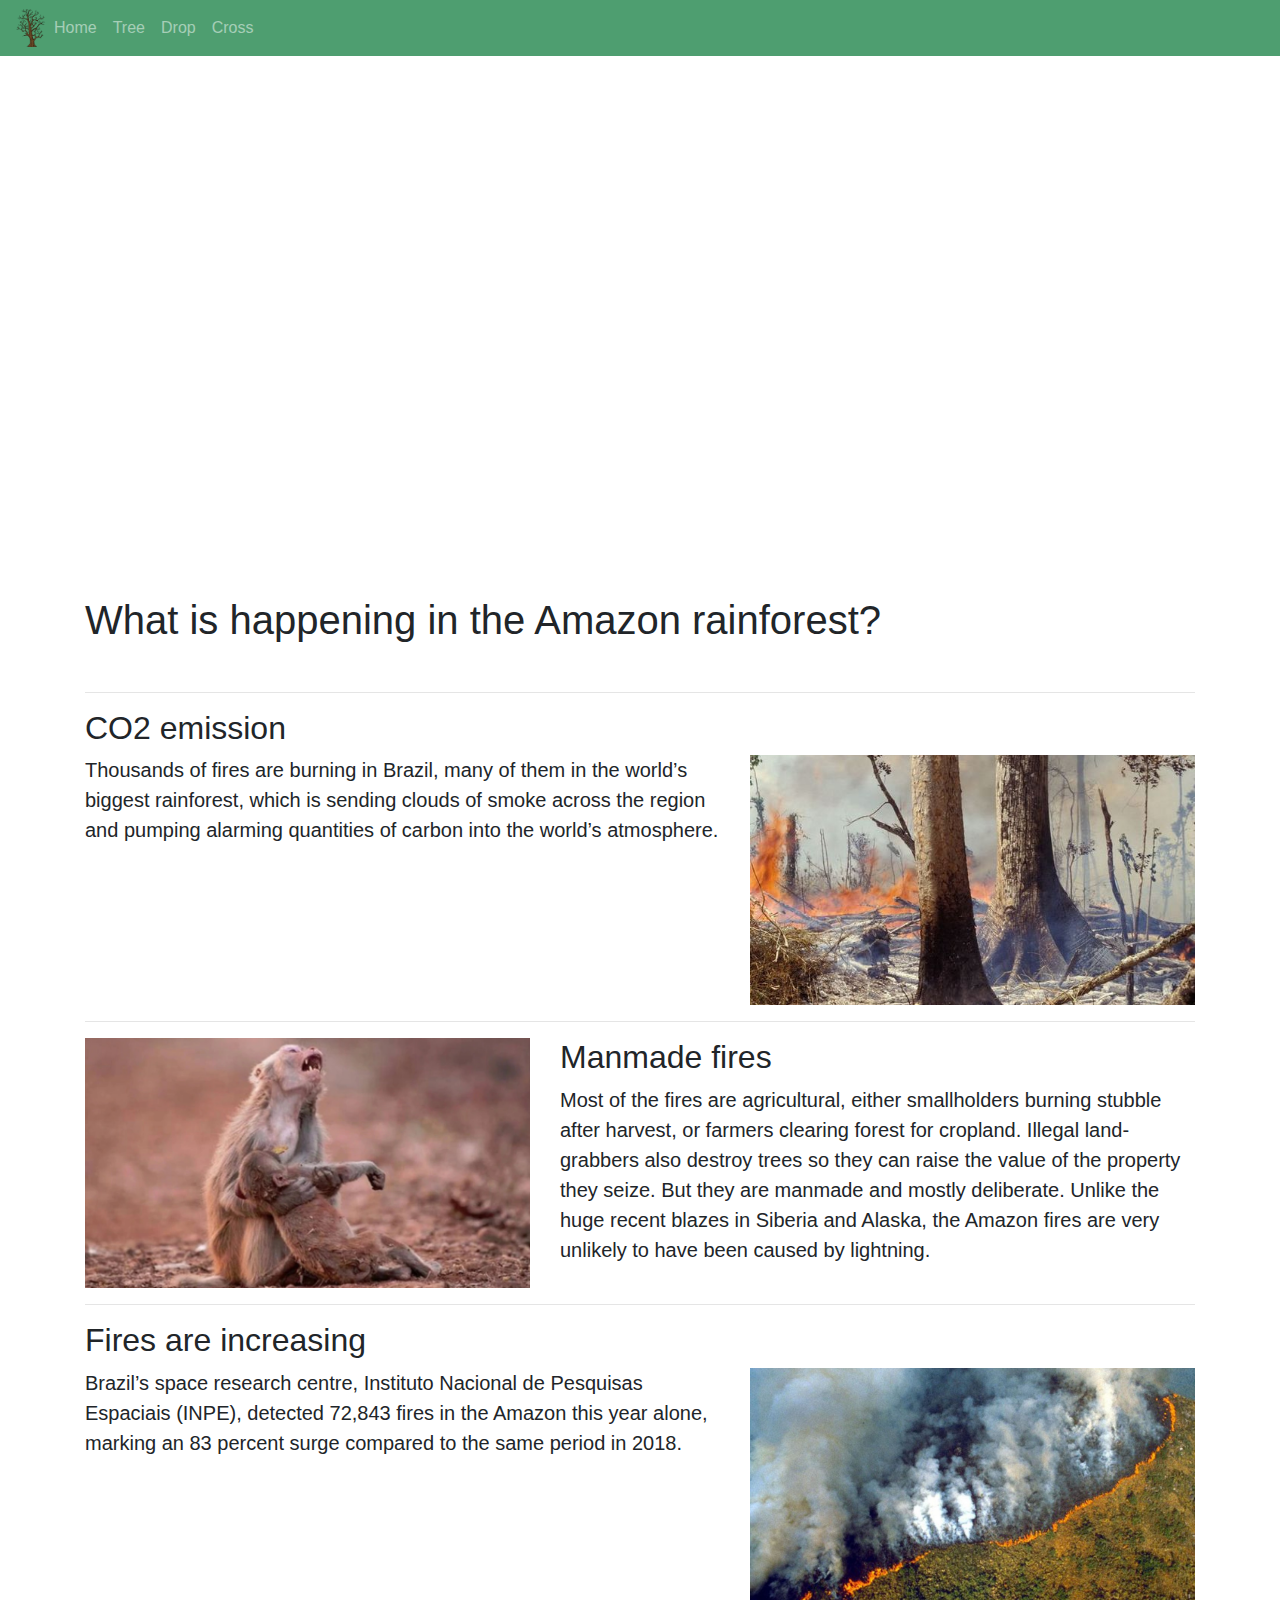
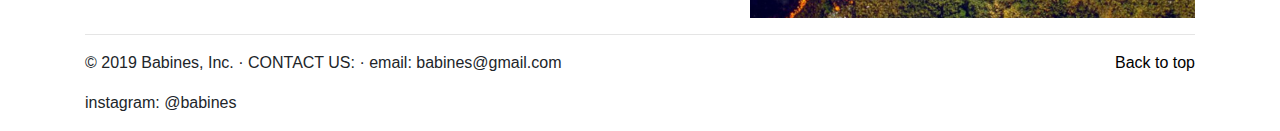
<file: burnt-tree.html>
<!DOCTYPE html>
<html>
<head>
  <title>What is happening in the Amazon rainforest?</title>
  <link rel="stylesheet" href="https://stackpath.bootstrapcdn.com/bootstrap/4.3.1/css/bootstrap.min.css" integrity="sha384-ggOyR0iXCbMQv3Xipma34MD+dH/1fQ784/j6cY/iJTQUOhcWr7x9JvoRxT2MZw1T" crossorigin="anonymous">
  <link rel="stylesheet" type="text/css" href="styles.css">
</head>
<body>
        <header>
                <nav class="navbar navbar-expand-md navbar-dark fixed-top bg-green">
                        <span><img src="images/burnt-tree.png" width=30px></span>
                        <button class="navbar-toggler" type="button" data-toggle="collapse" data-target="#navbarCollapse" aria-controls="navbarCollapse" aria-expanded="false" aria-label="Toggle navigation">
                          <span class="navbar-toggler-icon"></span>
                        </button>
                        <div class="collapse navbar-collapse" id="navbarCollapse">
                                <ul class="navbar-nav mr-auto">
                                        <li class="nav-item">
                                            <a class="nav-link" href="index.html">Home <span class="sr-only">(current)</span></a> 
                                        </li>
                                        <li class="nav-item">
                                            <a class="nav-link" href="tree.html">Tree</a>
                                        </li>
                                        <li class="nav-item">
                                            <a class="nav-link" href="drop.html">Drop</a>
                                        </li>
                                        <li class="nav-item">
                                            <a class="nav-link" href="cross.html">Cross</a>
                                        </li>
                                    </ul>
                        </div>
                      </nav>
              </header>
        <div class="container">
        <div class="row" style="margin-top: 65px;">
                <div class="col-md-12">
        <iframe width="100%" height="500" src="https://www.youtube.com/embed/vDKxihuEHms" frameborder="0" allow="accelerometer; autoplay; encrypted-media; gyroscope; picture-in-picture" allowfullscreen></iframe>
            </div>
         </div>
         <br>           
        <h1>What is happening in the Amazon rainforest?</h1>
        <br>
        <hr class="featurette-divider">
        <h2 class="featurette-heading">CO2 emission</span></h2>
        <div class="row featurette">
            <div class="col-md-7">
              <p class="lead">Thousands of fires are burning in Brazil, many of them in the world’s biggest rainforest, which is sending clouds of smoke across the region and pumping alarming quantities of carbon into the world’s atmosphere.
                    </p>
            </div>
            <div class="col-md-5">
              <img src="images/burnt.jpg" style="width:100%;height:250px;object-fit: cover">
            </div>
        </div>
        <hr class="featurette-divider">
        <div class="row featurette">
                <div class="col-md-5">
                        <img src="images/monkey.jpg" style="width:100%;height:250px;object-fit: cover">
                      </div>
            <div class="col-md-7">
                    <h2 class="featurette-heading">Manmade fires</span></h2>
                    <p class="lead">Most of the fires are agricultural, either smallholders burning stubble after harvest, or farmers clearing forest for cropland. Illegal land-grabbers also destroy trees so they can raise the value of the property they seize. But they are manmade and mostly deliberate. Unlike the huge recent blazes in Siberia and Alaska, the Amazon fires are very unlikely to have been caused by lightning.                            
                          </p>
                  </div>
                </div>
        <hr class="featurette-divider">
        <h2 class="featurette-heading">Fires are increasing</span></h2>
        <div class="row featurette">
                  <div class="col-md-7">
                        <p class="lead">Brazil’s space research centre, Instituto Nacional de Pesquisas Espaciais (INPE), detected 72,843 fires in the Amazon this year alone, marking an 83 percent surge compared to the same period in 2018.                            
                              </p>
                      </div>
                      <div class="col-md-5">
                            <img src="images/fire.jpg" style="width:100%;height:250px;object-fit: cover">
                      </div>
          </div>     
        <hr class="featurette-divider">
        </div>
        <div class="container-fluid footer">
                <footer class="container">
                        <p class="float-right"><a href="#">Back to top</a></p>
                        <p>© 2019 Babines, Inc. · CONTACT US: · email: babines@gmail.com</p>
                        <p>instagram: @babines</p>
                      </footer>
        </div>
</body>
</html>
</file>
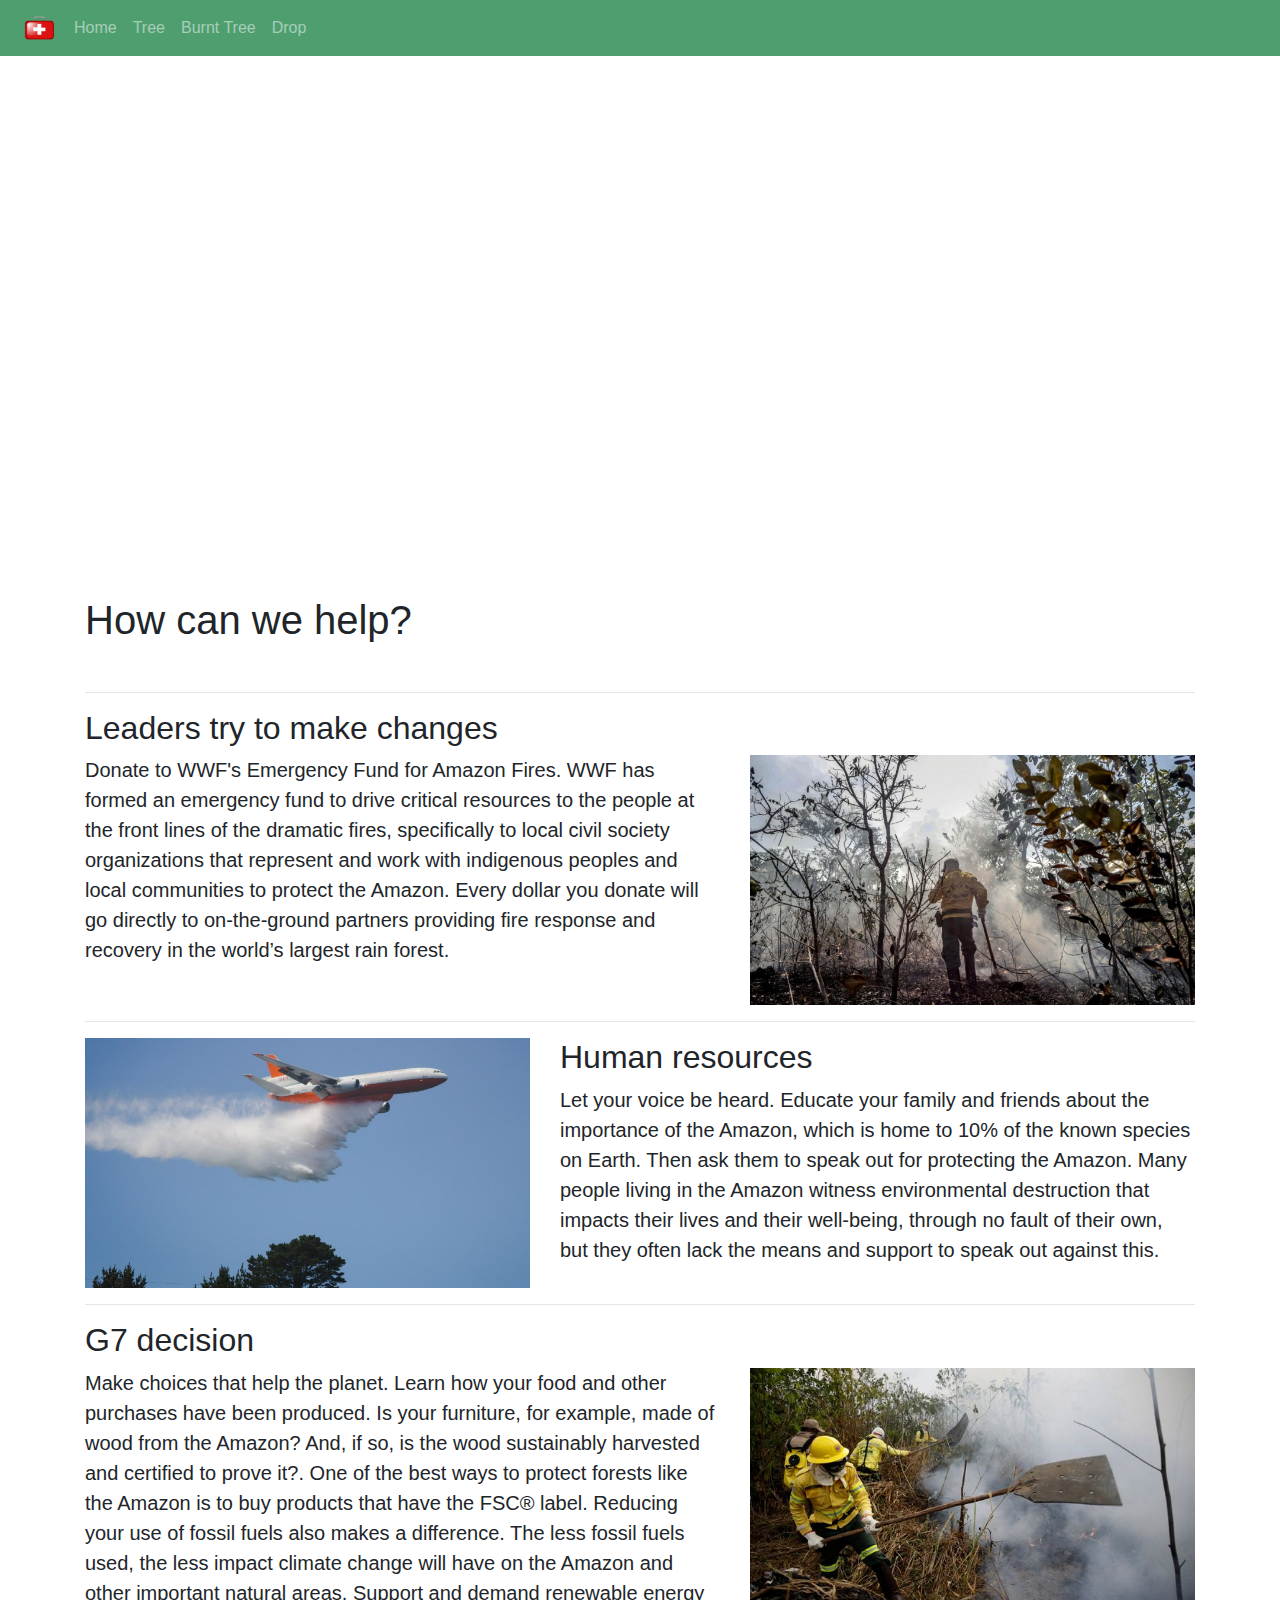
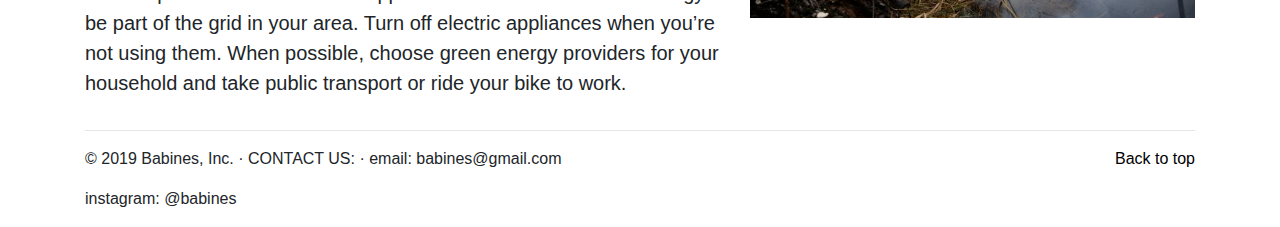
<file: cross.html>
<!DOCTYPE html>
<html>
<head>
  <title>What are people doing to help?</title>
  <link rel="stylesheet" href="https://stackpath.bootstrapcdn.com/bootstrap/4.3.1/css/bootstrap.min.css" integrity="sha384-ggOyR0iXCbMQv3Xipma34MD+dH/1fQ784/j6cY/iJTQUOhcWr7x9JvoRxT2MZw1T" crossorigin="anonymous">
  <link rel="stylesheet" type="text/css" href="styles.css">
</head> 
 <body>
        <header>
                <nav class="navbar navbar-expand-md navbar-dark fixed-top bg-green">
                  <span><img src="images/cross.png" width=50px></span>
                  <button class="navbar-toggler" type="button" data-toggle="collapse" data-target="#navbarCollapse" aria-controls="navbarCollapse" aria-expanded="false" aria-label="Toggle navigation">
                    <span class="navbar-toggler-icon"></span>
                  </button>
                  <div class="collapse navbar-collapse" id="navbarCollapse">
                    <ul class="navbar-nav mr-auto">
                        <li class="nav-item">
                            <a class="nav-link" href="index.html">Home <span class="sr-only">(current)</span></a> 
                        </li>
                        <li class="nav-item">
                            <a class="nav-link" href="tree.html">Tree</a>
                        </li>
                        <li class="nav-item">
                            <a class="nav-link" href="burnt-tree.html">Burnt Tree</a>
                        </li>
                        <li class="nav-item">
                            <a class="nav-link" href="drop.html">Drop</a>
                        </li>
                    </ul>
                  </div>
                </nav>
              </header>
        <div class="container">
                <div class="row" style="margin-top: 65px;">
                        <div class="col-md-12">
                <iframe width="100%" height="500" src="https://www.youtube.com/embed/z5OIaU3Ooho" frameborder="0" allow="accelerometer; autoplay; encrypted-media; gyroscope; picture-in-picture" allowfullscreen></iframe>
                    </div>
                 </div>
                 <br>           
                <h1>How can we help?</h1>
                <br>
                <hr class="featurette-divider">
                <h2 class="featurette-heading">Leaders try to make changes</span></h2>
                <div class="row featurette">
                    <div class="col-md-7">
                      <p class="lead">Donate to WWF's Emergency Fund for Amazon Fires. WWF has formed an emergency fund to drive critical resources to the people at the front lines of the dramatic fires, specifically to local civil society organizations that represent and work with indigenous peoples and local communities to protect the Amazon. Every dollar you donate will go directly to on-the-ground partners providing fire response and recovery in the world’s largest rain forest.
                            </p>
                    </div>
                    <div class="col-md-5">
                      <img src="images/help.jpg" style="width:100%;height:250px;object-fit: cover">
                    </div>
                </div>
                <hr class="featurette-divider">
                <div class="row featurette">
                        <div class="col-md-5">
                                <img src="images/plane.jpg" style="width:100%;height:250px;object-fit: cover">
                              </div>
                    <div class="col-md-7">
                            <h2 class="featurette-heading">Human resources</span></h2>
                            <p class="lead">Let your voice be heard. Educate your family and friends about the importance of the Amazon, which is home to 10% of the known species on Earth. Then ask them to speak out for protecting the Amazon. Many people living in the Amazon witness environmental destruction that impacts their lives and their well-being, through no fault of their own, but they often lack the means and support to speak out against this.                           
                                  </p>
                          </div>
                        </div>
                <hr class="featurette-divider">
                <h2 class="featurette-heading">G7 decision</span></h2>
                <div class="row featurette">
                          <div class="col-md-7">
                                <p class="lead">Make choices that help the planet. Learn how your food and other purchases have been produced. Is your furniture, for example, made of wood from the Amazon? And, if so, is the wood sustainably harvested and certified to prove it?. One of the best ways to protect forests like the Amazon is to buy products that have the FSC® label. Reducing your use of fossil fuels also makes a difference. The less fossil fuels used, the less impact climate change will have on the Amazon and other important natural areas. Support and demand renewable energy be part of the grid in your area. Turn off electric appliances when you’re not using them. When possible, choose green energy providers for your household and take public transport or ride your bike to work.                           
                                      </p>
                              </div>
                              <div class="col-md-5">
                                    <img src="images/firefighter.jpg" style="width:100%;height:250px;object-fit: cover">
                              </div>
                  </div>     
                <hr class="featurette-divider">
                </div>
                <div class="container-fluid footer">
                        <footer class="container">
                                <p class="float-right"><a href="#">Back to top</a></p>
                                <p>© 2019 Babines, Inc. · CONTACT US: · email: babines@gmail.com</p>
                                <p>instagram: @babines</p>
                              </footer>
                </div>
 </body>
 </html>
</file>
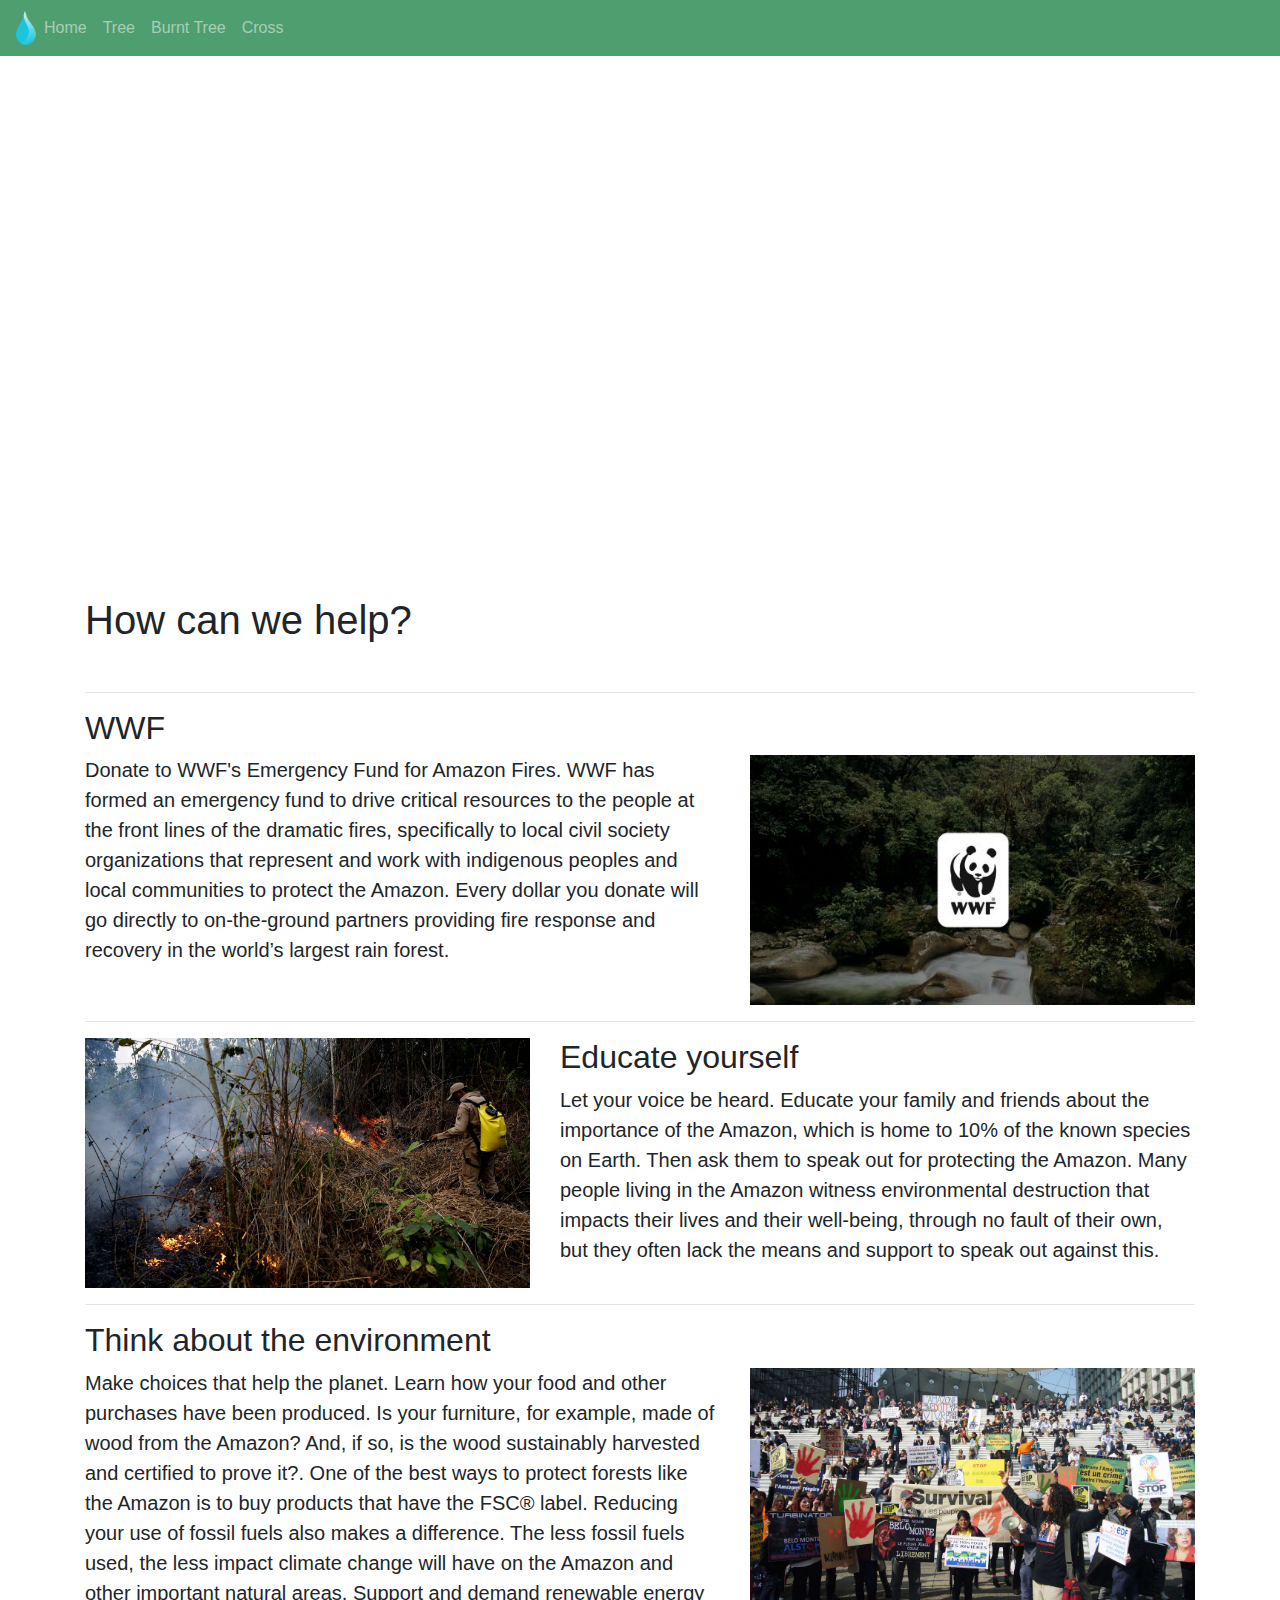
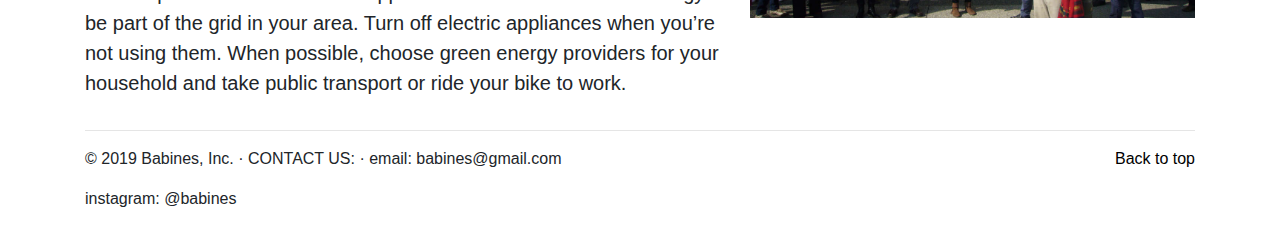
<file: drop.html>
<!DOCTYPE html>
<html>
<head>
  <title>How can we help?</title>
  <link rel="stylesheet" href="https://stackpath.bootstrapcdn.com/bootstrap/4.3.1/css/bootstrap.min.css" integrity="sha384-ggOyR0iXCbMQv3Xipma34MD+dH/1fQ784/j6cY/iJTQUOhcWr7x9JvoRxT2MZw1T" crossorigin="anonymous">
  <link rel="stylesheet" type="text/css" href="styles.css">
</head>
<body>
        <header>
                <nav class="navbar navbar-expand-md navbar-dark fixed-top bg-green">
                    <span><img src="images/drop.png" width="20"></span>
                  <button class="navbar-toggler" type="button" data-toggle="collapse" data-target="#navbarCollapse" aria-controls="navbarCollapse" aria-expanded="false" aria-label="Toggle navigation">
                    <span class="navbar-toggler-icon"></span>
                  </button>
                  <div class="collapse navbar-collapse" id="navbarCollapse">
                        <ul class="navbar-nav mr-auto">
                            <li class="nav-item">
                                <a class="nav-link" href="index.html">Home <span class="sr-only">(current)</span></a> 
                            </li>
                            <li class="nav-item">
                                <a class="nav-link" href="tree.html">Tree</a>
                            </li>
                            <li class="nav-item">
                                <a class="nav-link" href="burnt-tree.html">Burnt Tree</a>
                            </li>
                            <li class="nav-item">
                                <a class="nav-link" href="cross.html">Cross</a>
                            </li>
                        </ul>
                    <form class="form-inline mt-2 mt-md-0">
                    </form>
                  </div>
                </nav>
              </header>
        <div class="container">
                <div class="row" style="margin-top: 65px;">
                        <div class="col-md-12">
                <iframe width="100%" height="500" src="https://www.youtube.com/embed/Zv1EH-isjzA" frameborder="0" allow="accelerometer; autoplay; encrypted-media; gyroscope; picture-in-picture" allowfullscreen></iframe>
                    </div>
                 </div>
                 <br>           
                <h1>How can we help?</h1>
                <br>
                <hr class="featurette-divider">
                <h2 class="featurette-heading">WWF</span></h2>
                <div class="row featurette">
                    <div class="col-md-7">
                      <p class="lead">Donate to WWF's Emergency Fund for Amazon Fires. WWF has formed an emergency fund to drive critical resources to the people at the front lines of the dramatic fires, specifically to local civil society organizations that represent and work with indigenous peoples and local communities to protect the Amazon. Every dollar you donate will go directly to on-the-ground partners providing fire response and recovery in the world’s largest rain forest.
                            </p>
                    </div>
                    <div class="col-md-5">
                      <img src="images/wwf.jpg" style="width:100%;height:250px;object-fit: cover">
                    </div>
                </div>
                <hr class="featurette-divider">
                <div class="row featurette">
                        <div class="col-md-5">
                                <img src="images/firehelp.jpg" style="width:100%;height:250px;object-fit: cover">
                              </div>
                    <div class="col-md-7">
                            <h2 class="featurette-heading">Educate yourself</span></h2>
                            <p class="lead">Let your voice be heard. Educate your family and friends about the importance of the Amazon, which is home to 10% of the known species on Earth. Then ask them to speak out for protecting the Amazon. Many people living in the Amazon witness environmental destruction that impacts their lives and their well-being, through no fault of their own, but they often lack the means and support to speak out against this.                           
                                  </p>
                          </div>
                        </div>
                <hr class="featurette-divider">
                <h2 class="featurette-heading">Think about the environment</span></h2>
                <div class="row featurette">
                          <div class="col-md-7">
                                <p class="lead">Make choices that help the planet. Learn how your food and other purchases have been produced. Is your furniture, for example, made of wood from the Amazon? And, if so, is the wood sustainably harvested and certified to prove it?. One of the best ways to protect forests like the Amazon is to buy products that have the FSC® label. Reducing your use of fossil fuels also makes a difference. The less fossil fuels used, the less impact climate change will have on the Amazon and other important natural areas. Support and demand renewable energy be part of the grid in your area. Turn off electric appliances when you’re not using them. When possible, choose green energy providers for your household and take public transport or ride your bike to work.                           
                                      </p>
                              </div>
                              <div class="col-md-5">
                                    <img src="images/protest.jpg" style="width:100%;height:250px;object-fit: cover">
                              </div>
                  </div>     
                <hr class="featurette-divider">
                </div>
                <div class="container-fluid footer">
                        <footer class="container">
                                <p class="float-right"><a href="#">Back to top</a></p>
                                <p>© 2019 Babines, Inc. · CONTACT US: · email: babines@gmail.com</p>
                                <p>instagram: @babines</p>
                              </footer>
                </div>
    </body>
    </html>
</file>
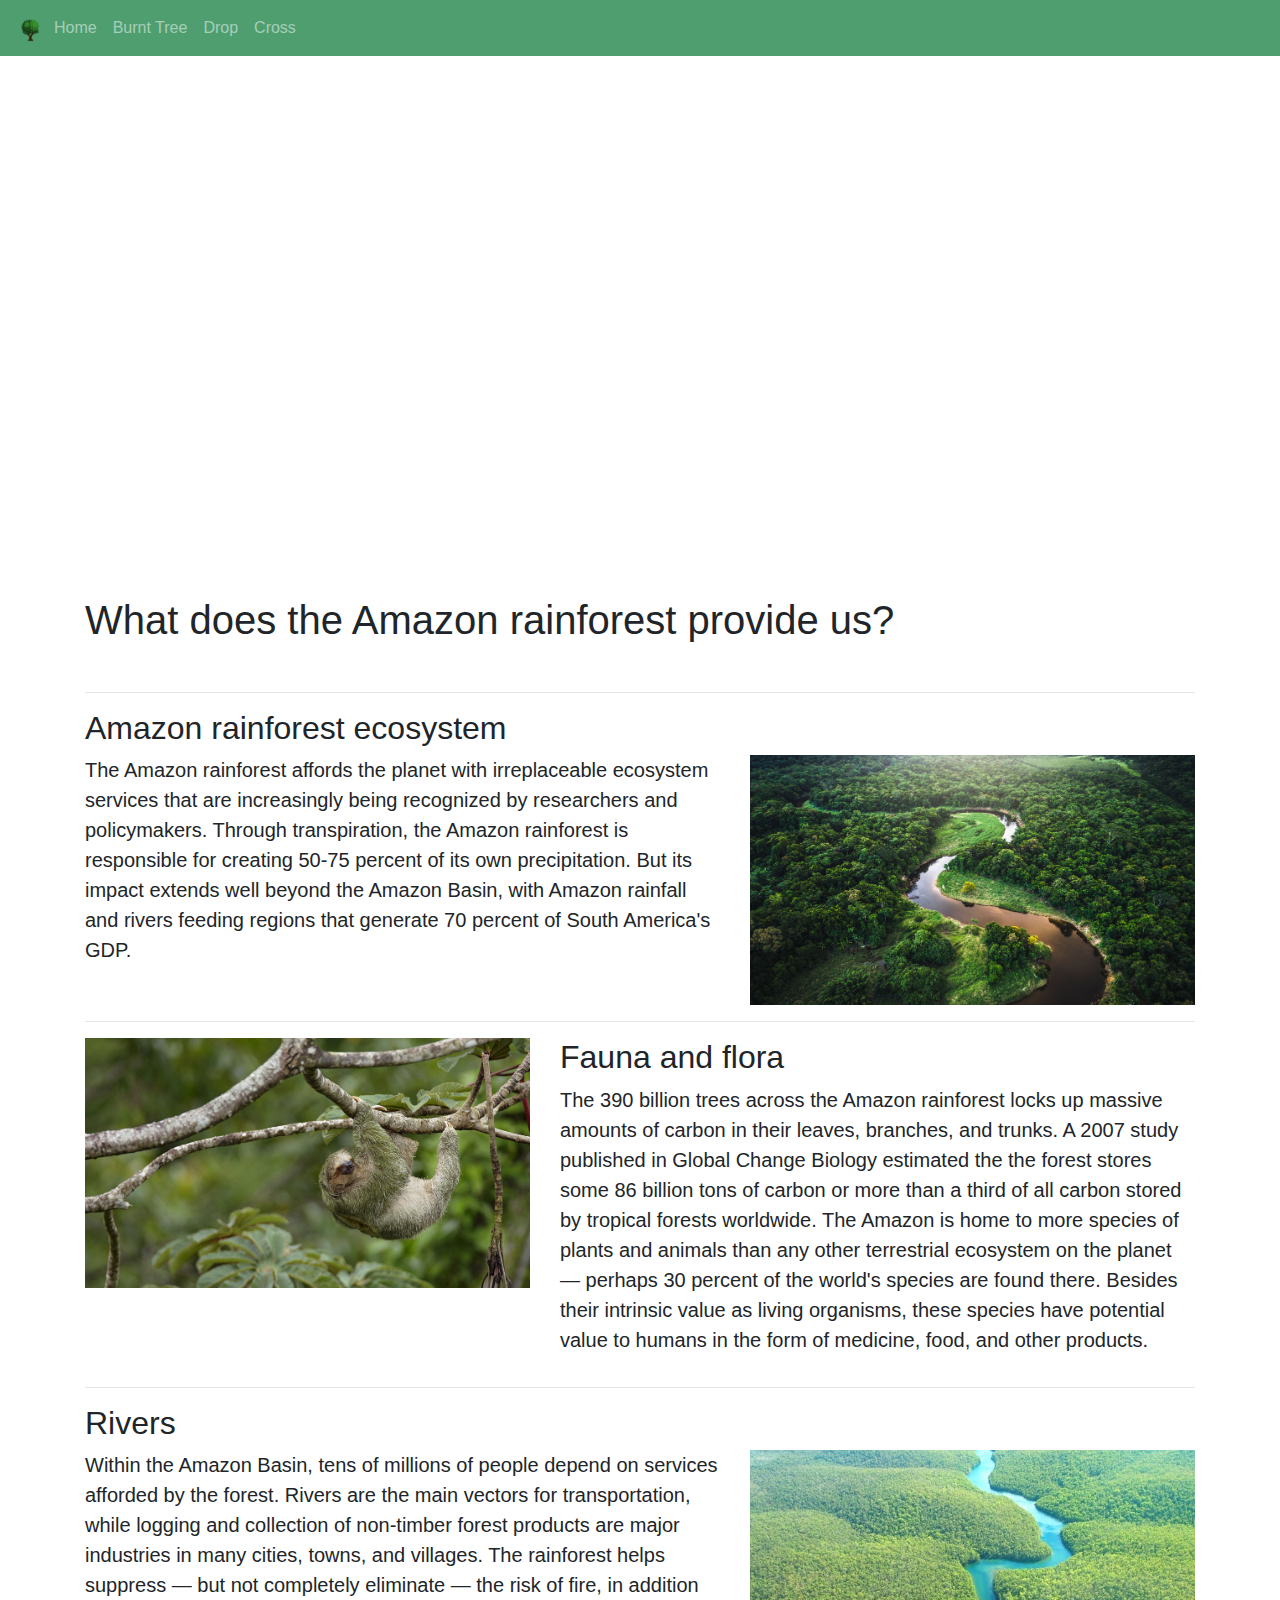
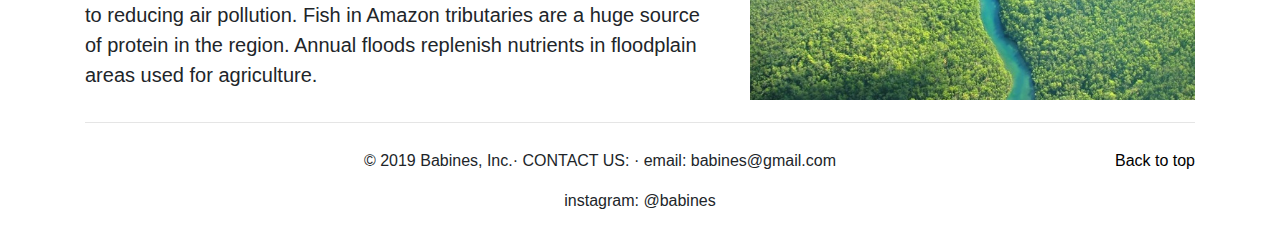
<file: tree.html>
<!DOCTYPE html>
<html>
<head>
  <title>What does the Amazon rainforest provide us?</title>
  <link rel="stylesheet" href="https://stackpath.bootstrapcdn.com/bootstrap/4.3.1/css/bootstrap.min.css" integrity="sha384-ggOyR0iXCbMQv3Xipma34MD+dH/1fQ784/j6cY/iJTQUOhcWr7x9JvoRxT2MZw1T" crossorigin="anonymous">
  <link rel="stylesheet" type="text/css" href="styles.css">
  <style>
      .footer {
          text-align: center;
          padding: 10px 0;
      }
  </style>
</head>
<body>
        <header>
                <nav class="navbar navbar-expand-md navbar-dark fixed-top bg-green">
                        <span><img src="images/tree.png" width=30px></span>
                  <button class="navbar-toggler" type="button" data-toggle="collapse" data-target="#navbarCollapse" aria-controls="navbarCollapse" aria-expanded="false" aria-label="Toggle navigation">
                    <span class="navbar-toggler-icon"></span>
                  </button>
                  <div class="collapse navbar-collapse" id="navbarCollapse">
                        <ul class="navbar-nav mr-auto">
                                <li class="nav-item">
                                    <a class="nav-link" href="index.html">Home <span class="sr-only">(current)</span></a> 
                                </li>
                                <li class="nav-item">
                                    <a class="nav-link" href="burnt-tree.html">Burnt Tree</a>
                                </li>
                                <li class="nav-item">
                                    <a class="nav-link" href="drop.html">Drop</a>
                                </li>
                                <li class="nav-item">
                                    <a class="nav-link" href="cross.html">Cross</a>
                                </li>
                            </ul>
                    <form class="form-inline mt-2 mt-md-0">
                    </form>
                  </div>
                </nav>
              </header>
    <div class="container">
        <div class="row" style="margin-top: 65px;">
                <div class="col-md-12">
        <iframe width=100% height="500" src="https://www.youtube.com/embed/pRZKGLIc9DA" frameborder="0" allow="accelerometer; autoplay; encrypted-media; gyroscope; picture-in-picture" allowfullscreen></iframe>
            </div>
         </div>
         <br>           
        <h1>What does the Amazon rainforest provide us?</h1>
        <br>
        <hr class="featurette-divider">
        <h2 class="featurette-heading">Amazon rainforest ecosystem</span></h2>
        <div class="row featurette">
            <div class="col-md-7">
              <p class="lead">The Amazon rainforest affords the planet with irreplaceable ecosystem services that are increasingly being recognized by researchers and policymakers.
                    Through transpiration, the Amazon rainforest is responsible for creating 50-75 percent of its own precipitation. But its impact extends well beyond the Amazon Basin, with Amazon rainfall and rivers feeding regions that generate 70 percent of South America's GDP.
                    </p>
            </div>
            <div class="col-md-5">
              <img src="images/forest.jpg" style="width:100%;height:250px;object-fit: cover">
            </div>
        </div>
        <hr class="featurette-divider">
        
        <div class="row featurette">
                <div class="col-md-5">
                        <img src="images/sloth.jpg" style="width:100%;height:250px;object-fit: cover">
                      </div>
            <div class="col-md-7">
                    <h2 class="featurette-heading">Fauna and flora</span></h2>
                    <p class="lead">The 390 billion trees across the Amazon rainforest locks up massive amounts of carbon in their leaves, branches, and trunks. A 2007 study published in Global Change Biology estimated the the forest stores some 86 billion tons of carbon or more than a third of all carbon stored by tropical forests worldwide.
                            The Amazon is home to more species of plants and animals than any other terrestrial ecosystem on the planet — perhaps 30 percent of the world's species are found there. Besides their intrinsic value as living organisms, these species have potential value to humans in the form of medicine, food, and other products.                            
                          </p>
                  </div>
                </div>
        <hr class="featurette-divider">
        <h2 class="featurette-heading">Rivers</span></h2>
        <div class="row featurette">
                  <div class="col-md-7">
                        <p class="lead">Within the Amazon Basin, tens of millions of people depend on services afforded by the forest. Rivers are the main vectors for transportation, while logging and collection of non-timber forest products are major industries in many cities, towns, and villages. The rainforest helps suppress — but not completely eliminate — the risk of fire, in addition to reducing air pollution. Fish in Amazon tributaries are a huge source of protein in the region. Annual floods replenish nutrients in floodplain areas used for agriculture.                            
                              </p>
                      </div>
                      <div class="col-md-5">
                            <img src="images/rainforest.jpg" style="width:100%;height:250px;object-fit: cover">
                      </div>
          </div>     
        <hr class="featurette-divider">
    </div>
    <div class="container-fluid footer">
            <footer class="container">
                    <p class="float-right"><a href="#">Back to top</a></p>
                    <p>© 2019 Babines, Inc.· CONTACT US: · email: babines@gmail.com</p>
                    <p>instagram: @babines</p>
                  </footer>
    </div>
</body>
</html>
</file>
<file: styles.css>
body {
    font-family: -apple-system,BlinkMacSystemFont,"Segoe UI",Roboto,"Helvetica Neue",Arial,"Noto Sans",sans-serif,"Apple Color Emoji","Segoe UI Emoji","Segoe UI Symbol","Noto Color Emoji";
}

.bg-home {
    background-image: linear-gradient(109.6deg, rgb(95, 207, 128) 71.8%, rgb(78, 158, 112) 71.8%);
    color: #ffffff;
    background-repeat: no-repeat;
    height: 100vh;
}

.home-title {
    margin-top: 50px;
    color: darkgreen;
}

a {
    color: black;
    text-decoration: none;

}

.content {
    align-content: center;
}


.content h1 { 
    font-size: 25px;
    text-align: center;
}

.earth-wrapper {
    position: relative;
}

.tree {
    position: absolute;
    z-index: 200;
    left: 46%;
    width: 10%;
    max-width: 256px;
    top: -8%;
}

.burnt-tree {
    position: absolute;
    z-index: 200;
    right: 24%;
    top: 44%;
    max-width: 148px;
    width: 7%;
}

.drop {
    position: absolute;
    z-index: 200;
    left: 48%;
    width: 4%;
    max-width: 772px;
    top: 103%;
}

.cross {
    position: absolute;
    z-index: 200;
    left: 24%;
    top: 49%;
    max-width: 2396px;
    width: 9%;
}

.earth {
    padding: 8% 10px 5px 10px;
    margin: 50px auto;
    display: block;
    border-radius: 50px;
    width: 60%;
    max-width: 350px;
    width: 28%;
}


.bg-green {
    background-color: rgb(78, 158, 112);
}
</file>
